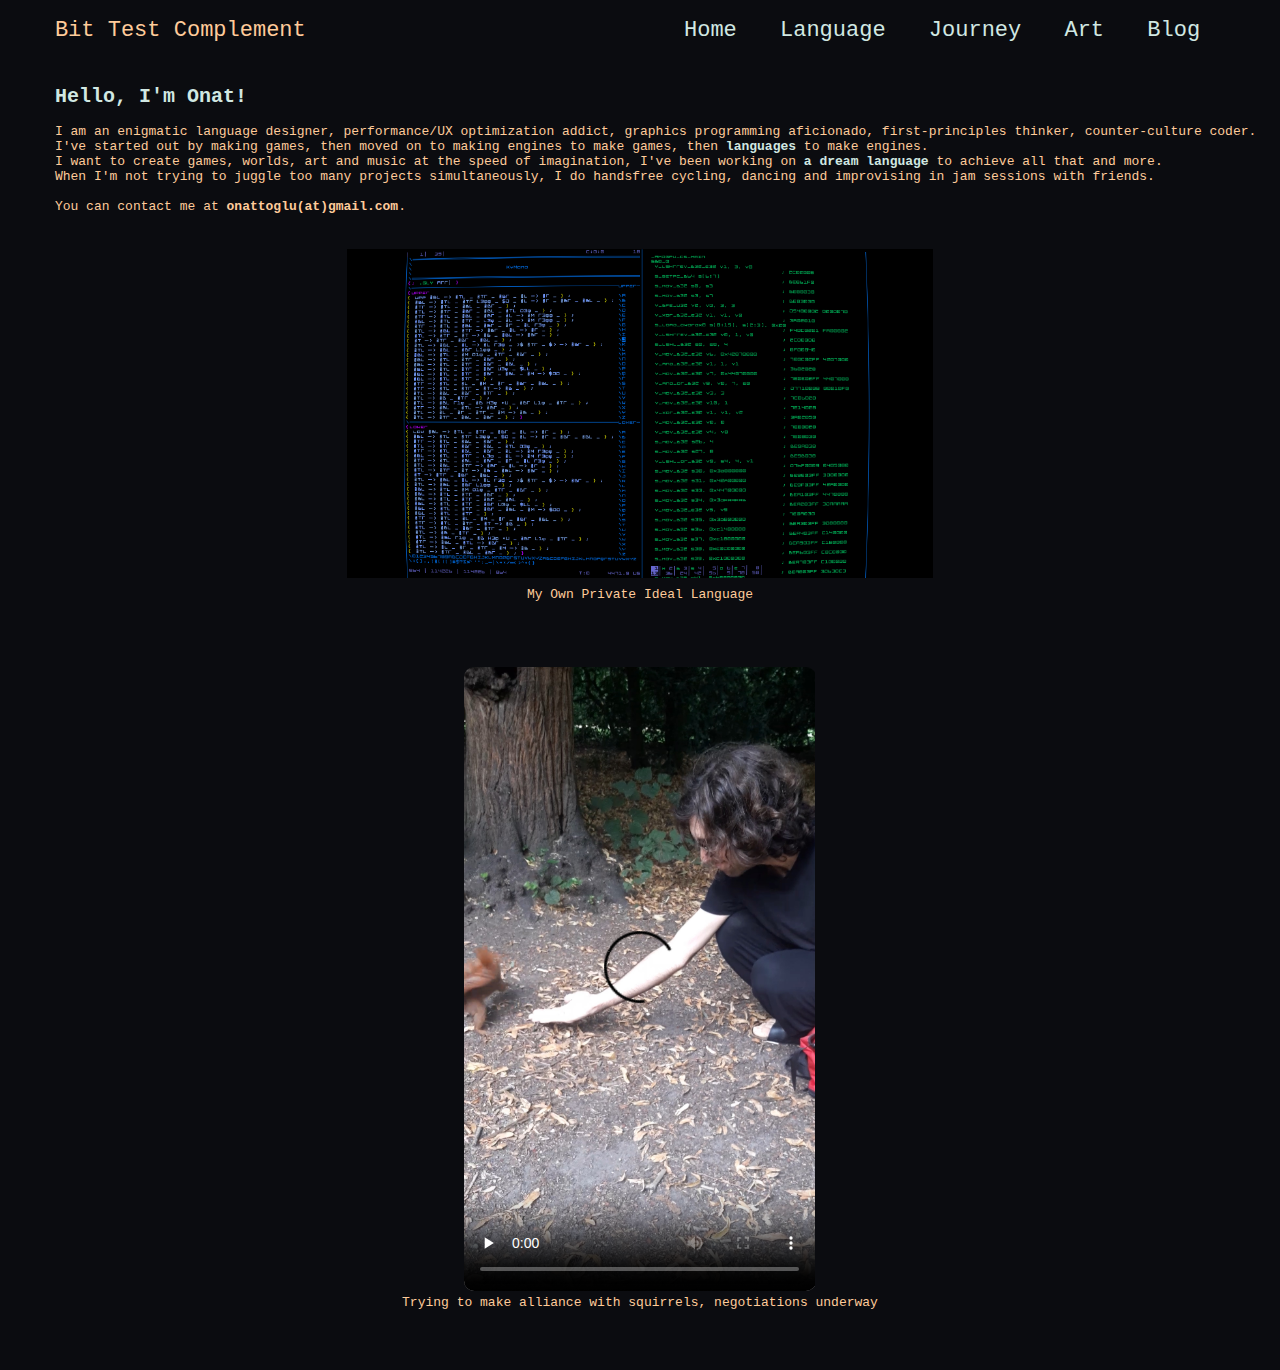
<file: index.html>
<!DOCTYPE html>
<html>
<head><meta charset="utf-8" />
<title>Bit Test Complement</title>
<link href="style.css" rel="stylesheet" type="text/css" />
</head>
<body>
<div class='C0'><div class='C6'>Bit Test Complement</div>
<div class='C2'><a class='C4' href="index.html">Home</a>
<a class='C4' href="lang.html">Language</a>
<a class='C4' href="journey.html">Journey</a>
<a class='C4' href="videos.html">Art</a>
<a class='C4' href="blog.html">Blog</a>
</div>
</div>
<div class='C3'><h2>Hello, I'm Onat! </h2>
<div class='C3'><pre>I am an enigmatic language designer, performance/UX optimization addict, graphics programming aficionado, first-principles thinker, counter-culture coder.
I've started out by making games, then moved on to making engines to make games, then <a href='journey.html'><b>languages</b></a> to make engines.
I want to create games, worlds, art and music at the speed of imagination, I've been working on <a href='lang.html'><b>a dream language</b></a> to achieve all that and more.
When I'm not trying to juggle too many projects simultaneously, I do handsfree cycling, dancing and improvising in jam sessions with friends.

You can contact me at <b>onattoglu(at)gmail.com</b>.

<center><a href='stuff/rdna.png'><img class='inl' src='stuff/rdna.png'></img></a><div>My Own Private Ideal Language</div></center>

<center><video width="30%" type="video/mp4" src="stuff/0005.mp4" controls="true" preload="none" poster="stuff/0005.jpg"></video>
<div>Trying to make alliance with squirrels, negotiations underway</div>
</center>
</pre>
</div>
</div>
</body>
</html>
</file>
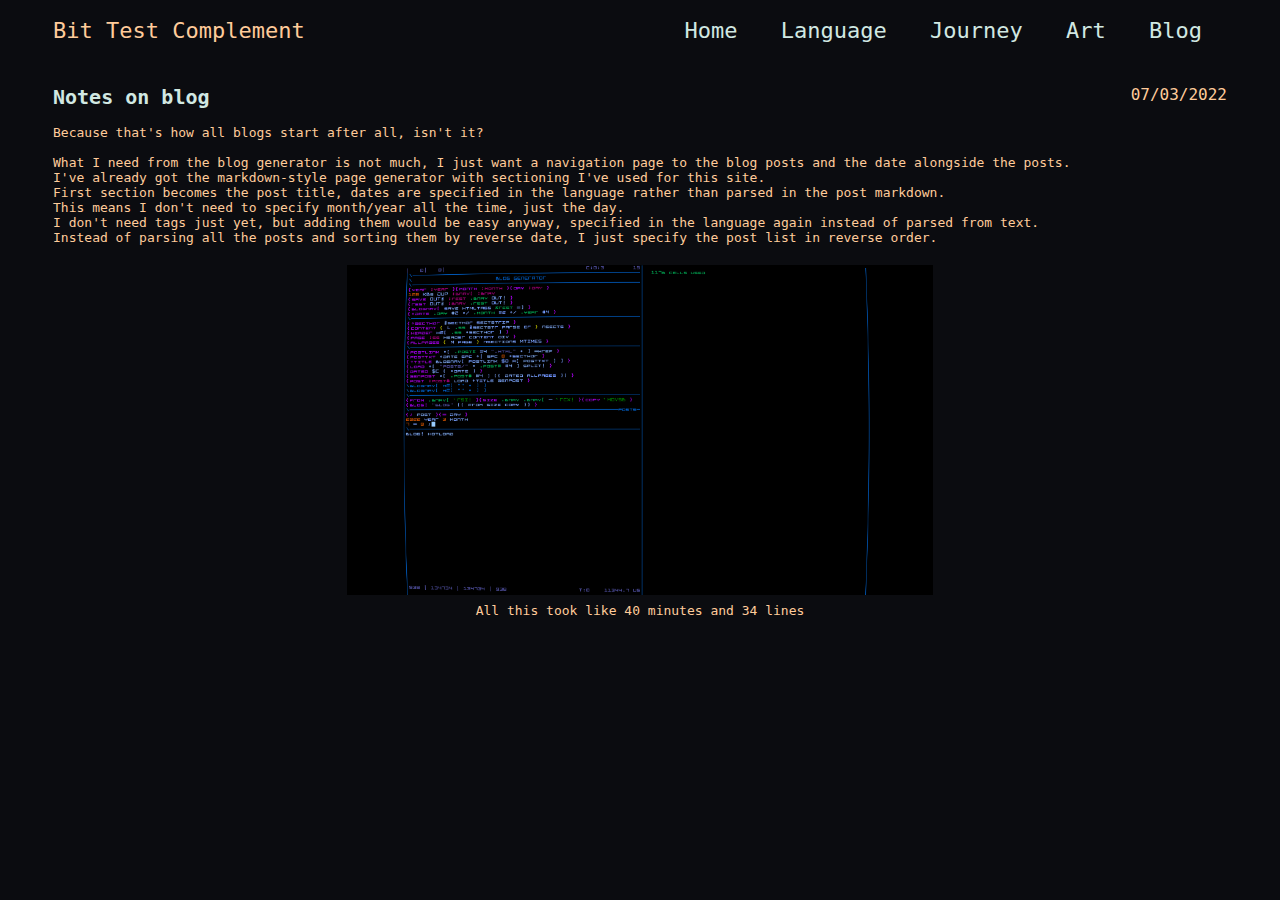
<file: 0000.html>
<!DOCTYPE html>
<html>
<head><meta charset="utf-8" />
<title>Bit Test Complement</title>
<link href="style.css" rel="stylesheet" type="text/css" />
</head>
<body>
<div class='C0'><div class='C6'>Bit Test Complement</div>
<div class='C2'><a class='C4' href="index.html">Home</a>
<a class='C4' href="lang.html">Language</a>
<a class='C4' href="journey.html">Journey</a>
<a class='C4' href="videos.html">Art</a>
<a class='C4' href="blog.html">Blog</a>
</div>
</div>
<div class='C3'><div class='C12'>07/03/2022</div>
<h2>Notes on blog </h2>
<pre>Because that's how all blogs start after all, isn't it?

What I need from the blog generator is not much, I just want a navigation page to the blog posts and the date alongside the posts.
I've already got the markdown-style page generator with sectioning I've used for this site.
First section becomes the post title, dates are specified in the language rather than parsed in the post markdown.
This means I don't need to specify month/year all the time, just the day.
I don't need tags just yet, but adding them would be easy anyway, specified in the language again instead of parsed from text.
Instead of parsing all the posts and sorting them by reverse date, I just specify the post list in reverse order.
<center><a href='stuff/blog.png'><img class='inl' src='stuff/blog.png'></img></a><div>All this took like 40 minutes and 34 lines</div></center>
</pre>
</div>
</body>
</html>
</file>
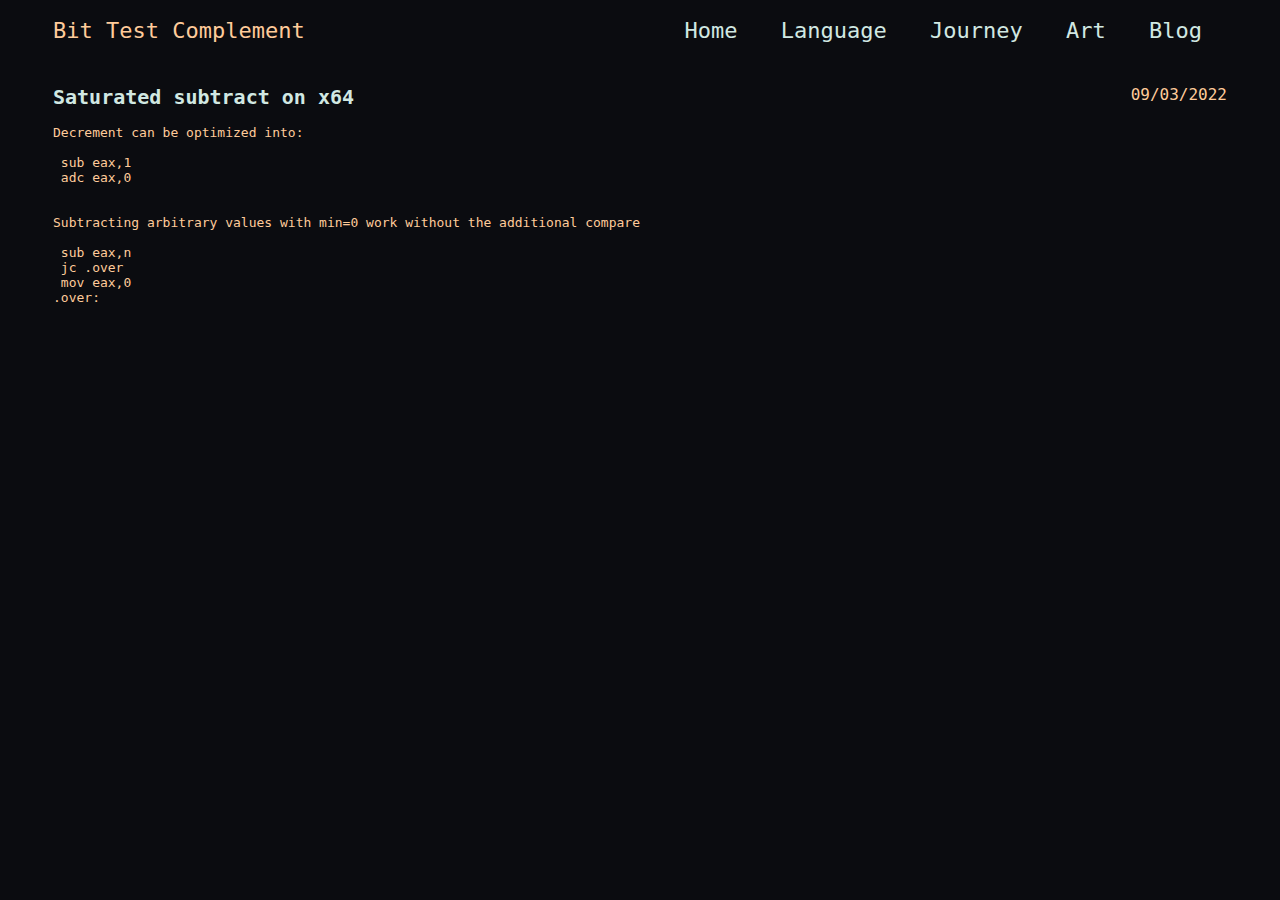
<file: 0001.html>
<!DOCTYPE html>
<html>
<head><meta charset="utf-8" />
<title>Bit Test Complement</title>
<link href="style.css" rel="stylesheet" type="text/css" />
</head>
<body>
<div class='C0'><div class='C6'>Bit Test Complement</div>
<div class='C2'><a class='C4' href="index.html">Home</a>
<a class='C4' href="lang.html">Language</a>
<a class='C4' href="journey.html">Journey</a>
<a class='C4' href="videos.html">Art</a>
<a class='C4' href="blog.html">Blog</a>
</div>
</div>
<div class='C3'><div class='C12'>09/03/2022</div>
<h2>Saturated subtract on x64 </h2>
<pre>Decrement can be optimized into:
<code>
 sub eax,1
 adc eax,0
</code>

Subtracting arbitrary values with min=0 work without the additional compare
<code>
 sub eax,n
 jc .over
 mov eax,0
.over:
</code>

</pre>
</div>
</body>
</html>
</file>
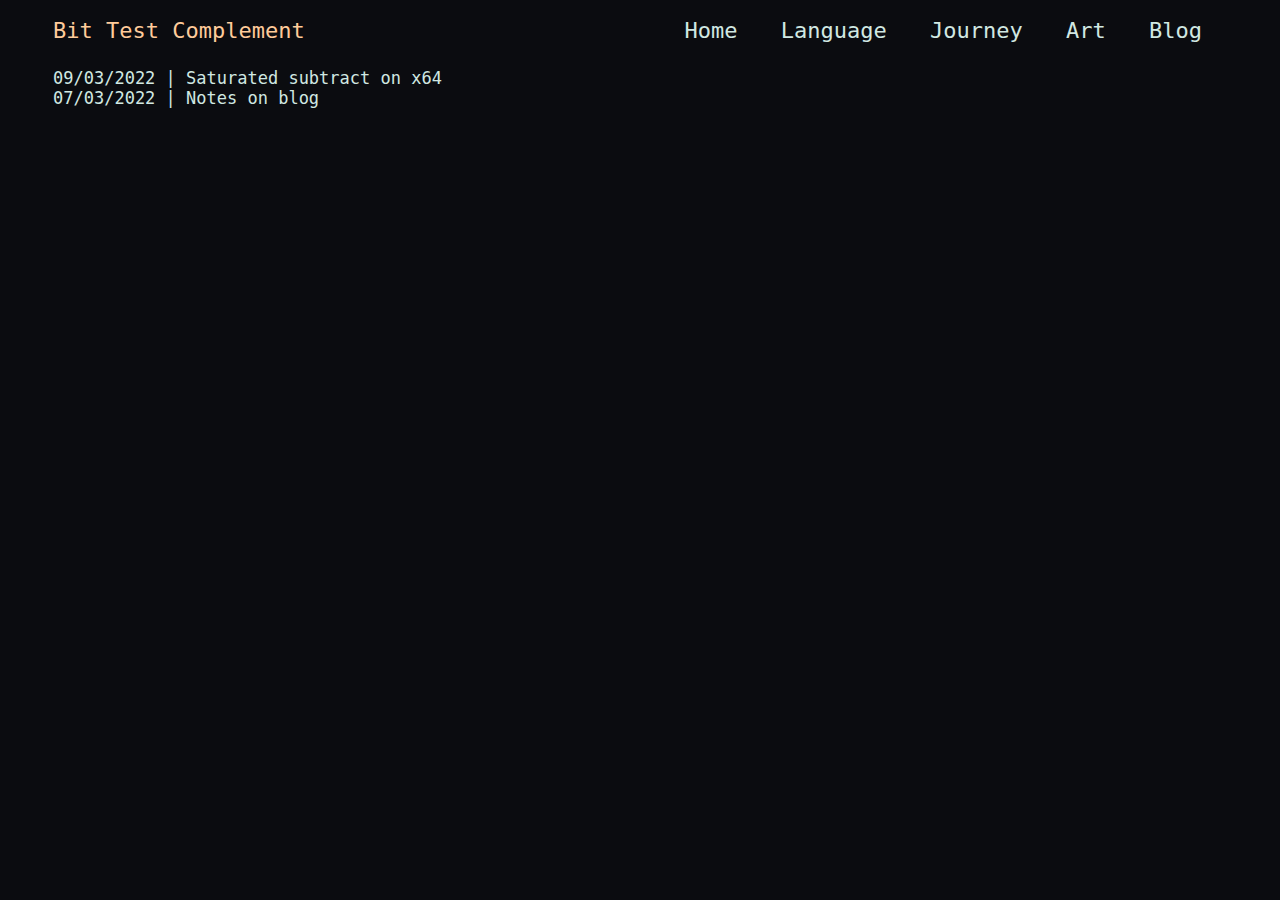
<file: blog.html>
<!DOCTYPE html>
<html>
<head><meta charset="utf-8" />
<title>Bit Test Complement</title>
<link href="style.css" rel="stylesheet" type="text/css" />
</head>
<body>
<div class='C0'><div class='C6'>Bit Test Complement</div>
<div class='C2'><a class='C4' href="index.html">Home</a>
<a class='C4' href="lang.html">Language</a>
<a class='C4' href="journey.html">Journey</a>
<a class='C4' href="videos.html">Art</a>
<a class='C4' href="blog.html">Blog</a>
</div>
</div>
<div class='C3'><div><a class='C13' href="0001.html">09/03/2022 | Saturated subtract on x64 </a>
</div>
<div><a class='C13' href="0000.html">07/03/2022 | Notes on blog </a>
</div>
</div>
</body>
</html>
</file>
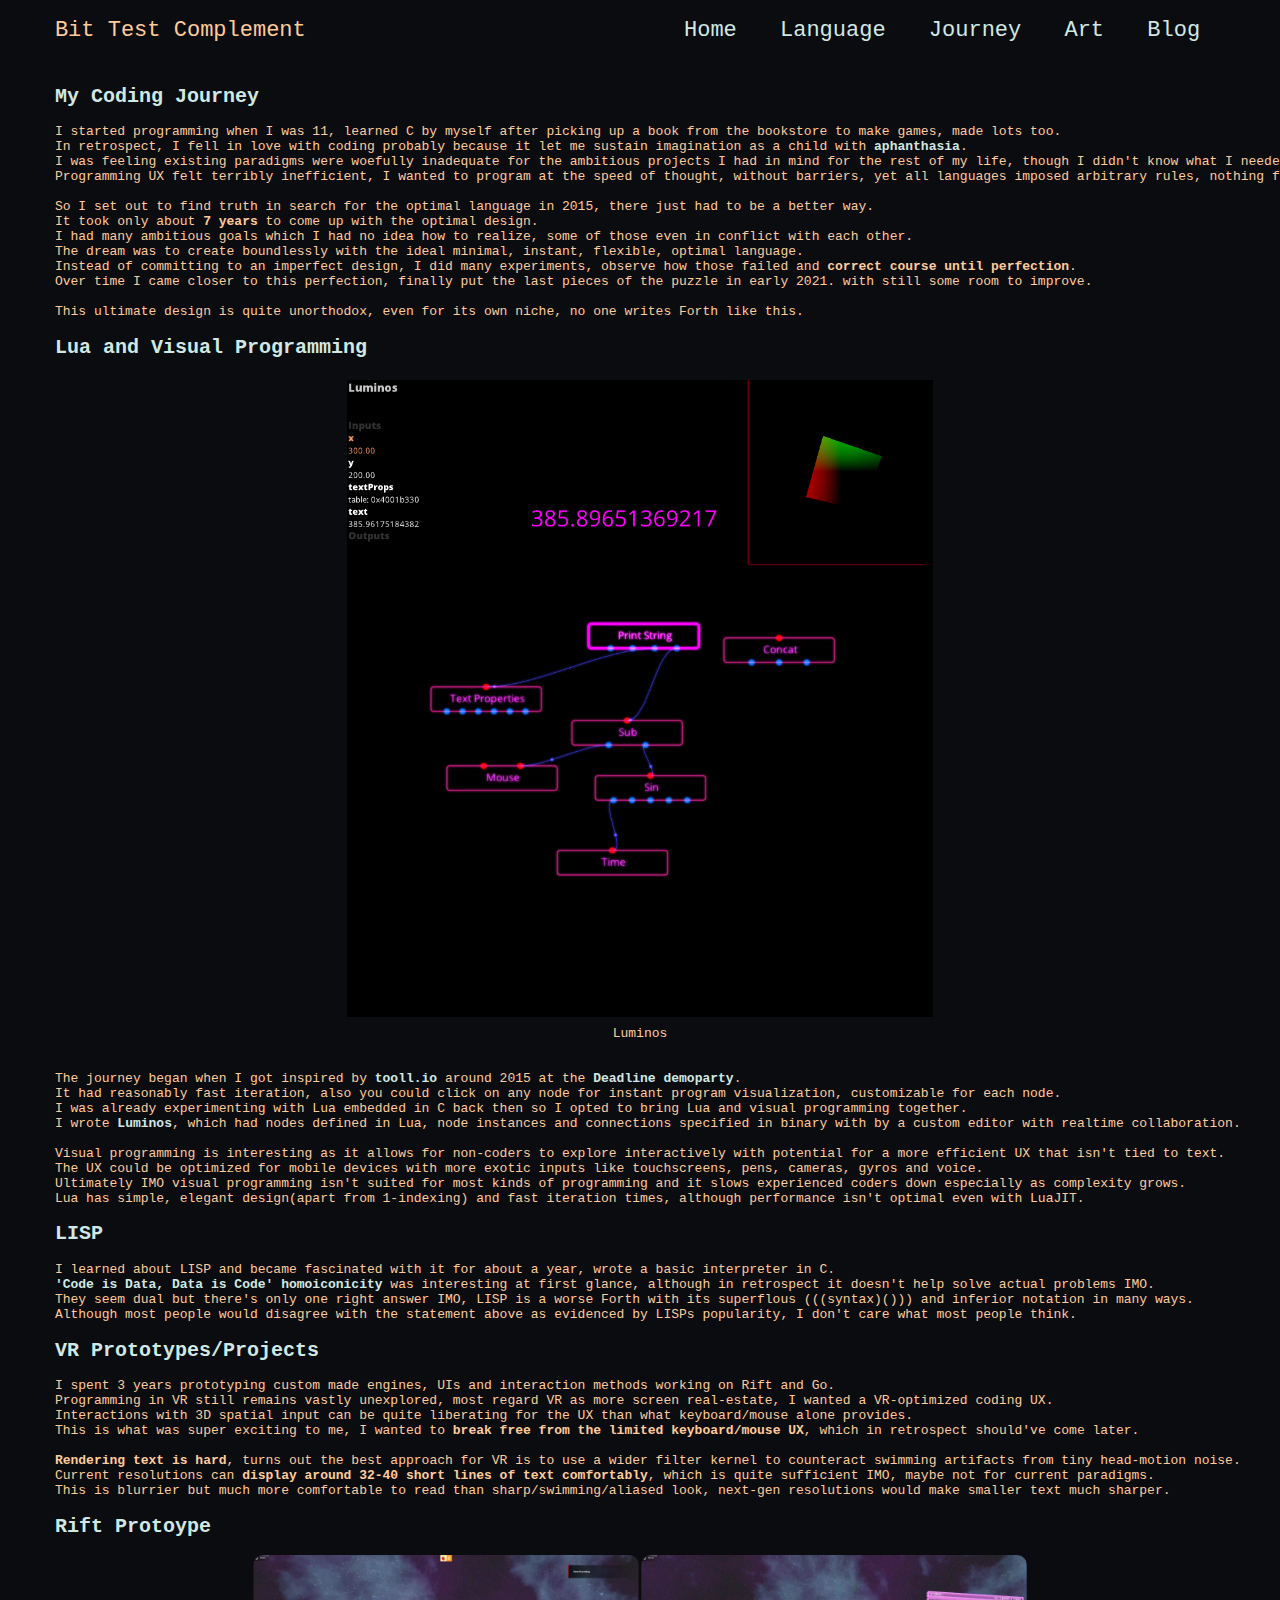
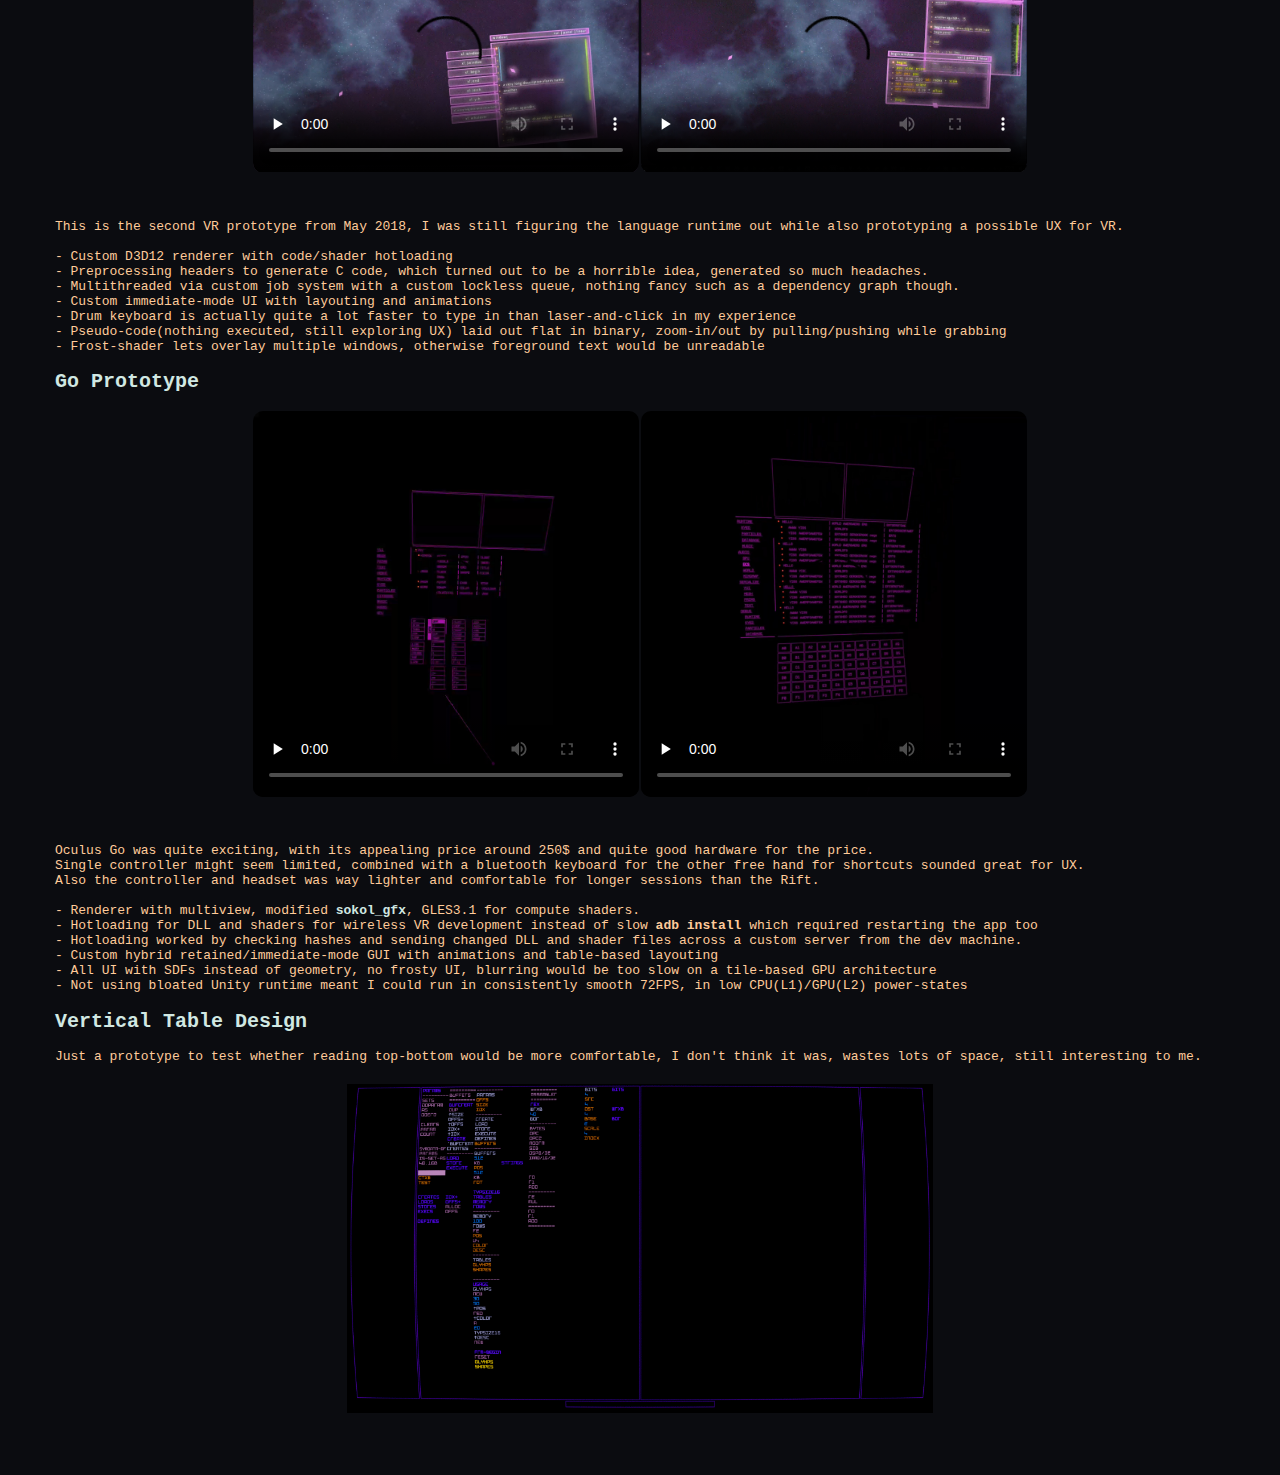
<file: journey.html>
<!DOCTYPE html>
<html>
<head><meta charset="utf-8" />
<title>Bit Test Complement</title>
<link href="style.css" rel="stylesheet" type="text/css" />
</head>
<body>
<div class='C0'><div class='C6'>Bit Test Complement</div>
<div class='C2'><a class='C4' href="index.html">Home</a>
<a class='C4' href="lang.html">Language</a>
<a class='C4' href="journey.html">Journey</a>
<a class='C4' href="videos.html">Art</a>
<a class='C4' href="blog.html">Blog</a>
</div>
</div>
<div class='C3'><h2>My Coding Journey </h2>
<div class='C3'><pre>I started programming when I was 11, learned C by myself after picking up a book from the bookstore to make games, made lots too.
In retrospect, I fell in love with coding probably because it let me sustain imagination as a child with <a href='https://en.wikipedia.org/wiki/Aphantasia'><b>aphanthasia</b></a>.
I was feeling existing paradigms were woefully inadequate for the ambitious projects I had in mind for the rest of my life, though I didn't know what I needed either.
Programming UX felt terribly inefficient, I wanted to program at the speed of thought, without barriers, yet all languages imposed arbitrary rules, nothing fit.

So I set out to find truth in search for the optimal language in 2015, there just had to be a better way. 
It took only about <b>7 years</b> to come up with the optimal design.
I had many ambitious goals which I had no idea how to realize, some of those even in conflict with each other.
The dream was to create boundlessly with the ideal minimal, instant, flexible, optimal language.
Instead of committing to an imperfect design, I did many experiments, observe how those failed and <b>correct course until perfection</b>.
Over time I came closer to this perfection, finally put the last pieces of the puzzle in early 2021. with still some room to improve.

This ultimate design is quite unorthodox, even for its own niche, no one writes Forth like this.
</pre>
</div>
<h2>Lua and Visual Programming </h2>
<div class='C3'><pre><center><a href='stuff/luminos.png'><img class='inl' src='stuff/luminos.png'></img></a><div>Luminos</div></center> 
The journey began when I got inspired by <a href='http://tooll.io'><b>tooll.io</b></a> around 2015 at the <a href='https://deadline.untergrund.net'><b>Deadline demoparty</b></a>.
It had reasonably fast iteration, also you could click on any node for instant program visualization, customizable for each node.
I was already experimenting with Lua embedded in C back then so I opted to bring Lua and visual programming together.
I wrote <a href='https://github.com/onatto/luminos'><b>Luminos</b></a>, which had nodes defined in Lua, node instances and connections specified in binary with by a custom editor with realtime collaboration.

Visual programming is interesting as it allows for non-coders to explore interactively with potential for a more efficient UX that isn't tied to text.
The UX could be optimized for mobile devices with more exotic inputs like touchscreens, pens, cameras, gyros and voice.
Ultimately IMO visual programming isn't suited for most kinds of programming and it slows experienced coders down especially as complexity grows.
Lua has simple, elegant design(apart from 1-indexing) and fast iteration times, although performance isn't optimal even with LuaJIT.
</pre>
</div>
<h2>LISP </h2>
<div class='C3'><pre>I learned about LISP and became fascinated with it for about a year, wrote a basic interpreter in C.
<a href='https://wiki.c2.com/?HomoiconicLanguages'><b>'Code is Data, Data is Code' homoiconicity</b></a> was interesting at first glance, although in retrospect it doesn't help solve actual problems IMO.
They seem dual but there's only one right answer IMO, LISP is a worse Forth with its superflous (((syntax)())) and inferior notation in many ways.
Although most people would disagree with the statement above as evidenced by LISPs popularity, I don't care what most people think.
</pre>
</div>
<h2>VR Prototypes/Projects </h2>
<div class='C3'><pre>I spent 3 years prototyping custom made engines, UIs and interaction methods working on Rift and Go.
Programming in VR still remains vastly unexplored, most regard VR as more screen real-estate, I wanted a VR-optimized coding UX.
Interactions with 3D spatial input can be quite liberating for the UX than what keyboard/mouse alone provides. 
This is what was super exciting to me, I wanted to <b>break free from the limited keyboard/mouse UX</b>, which in retrospect should've come later.

<b>Rendering text is hard</b>, turns out the best approach for VR is to use a wider filter kernel to counteract swimming artifacts from tiny head-motion noise.
Current resolutions can <b>display around 32-40 short lines of text comfortably</b>, which is quite sufficient IMO, maybe not for current paradigms.
This is blurrier but much more comfortable to read than sharp/swimming/aliased look, next-gen resolutions would make smaller text much sharper.
</pre>
</div>
<h2>Rift Protoype </h2>
<div class='C3'><pre><center class='C10'>
<video style="float:left; margin:1px" width="33%" type="video/mp4" poster="stuff/0001.jpg" src="https://morphogenesis.fra1.cdn.digitaloceanspaces.com/stuff/0001.mp4" preload="none" controls="true"></video>
<video style="float:left; margin:1px" width="33%" type="video/mp4" poster="stuff/0000.png" src="https://morphogenesis.fra1.cdn.digitaloceanspaces.com/stuff/0000.mp4" preload="none" controls="true"></video>
</center>

This is the second VR prototype from May 2018, I was still figuring the language runtime out while also prototyping a possible UX for VR. 

- Custom D3D12 renderer with code/shader hotloading
- Preprocessing headers to generate C code, which turned out to be a horrible idea, generated so much headaches.
- Multithreaded via custom job system with a custom lockless queue, nothing fancy such as a dependency graph though.
- Custom immediate-mode UI with layouting and animations
- Drum keyboard is actually quite a lot faster to type in than laser-and-click in my experience
- Pseudo-code(nothing executed, still exploring UX) laid out flat in binary, zoom-in/out by pulling/pushing while grabbing
- Frost-shader lets overlay multiple windows, otherwise foreground text would be unreadable
</pre>
</div>
<h2>Go Prototype </h2>
<div class='C3'><pre><center class='C10'>
<video style="float:left; margin:1px;" width="33%" type="video/mp4" poster="stuff/0006.jpg" src="stuff/0006.mp4" preload="none" controls="true"></video>
<video style="float:left; margin:1px;" width="33%" type="video/mp4" poster="stuff/0007.jpg" src="stuff/0007.mp4" preload="none" controls="true"></video>
</center>

Oculus Go was quite exciting, with its appealing price around 250$ and quite good hardware for the price.
Single controller might seem limited, combined with a bluetooth keyboard for the other free hand for shortcuts sounded great for UX.
Also the controller and headset was way lighter and comfortable for longer sessions than the Rift.

- Renderer with multiview, modified <a href='https://github.com/floooh/sokol/blob/master/sokol_gfx.h'><b>sokol_gfx</b></a>, GLES3.1 for compute shaders.
- Hotloading for DLL and shaders for wireless VR development instead of slow <b>adb install</b> which required restarting the app too
- Hotloading worked by checking hashes and sending changed DLL and shader files across a custom server from the dev machine.
- Custom hybrid retained/immediate-mode GUI with animations and table-based layouting
- All UI with SDFs instead of geometry, no frosty UI, blurring would be too slow on a tile-based GPU architecture
- Not using bloated Unity runtime meant I could run in consistently smooth 72FPS, in low CPU(L1)/GPU(L2) power-states
</pre>
</div>
<h2>Vertical Table Design </h2>
<div class='C3'><pre>Just a prototype to test whether reading top-bottom would be more comfortable, I don't think it was, wastes lots of space, still interesting to me.
<center><a href='stuff/tbl0.png'><img class='inl' src='stuff/tbl0.png'></img></a><div></div></center>
</pre>
</div>
</div>
</body>
</html>
</file>
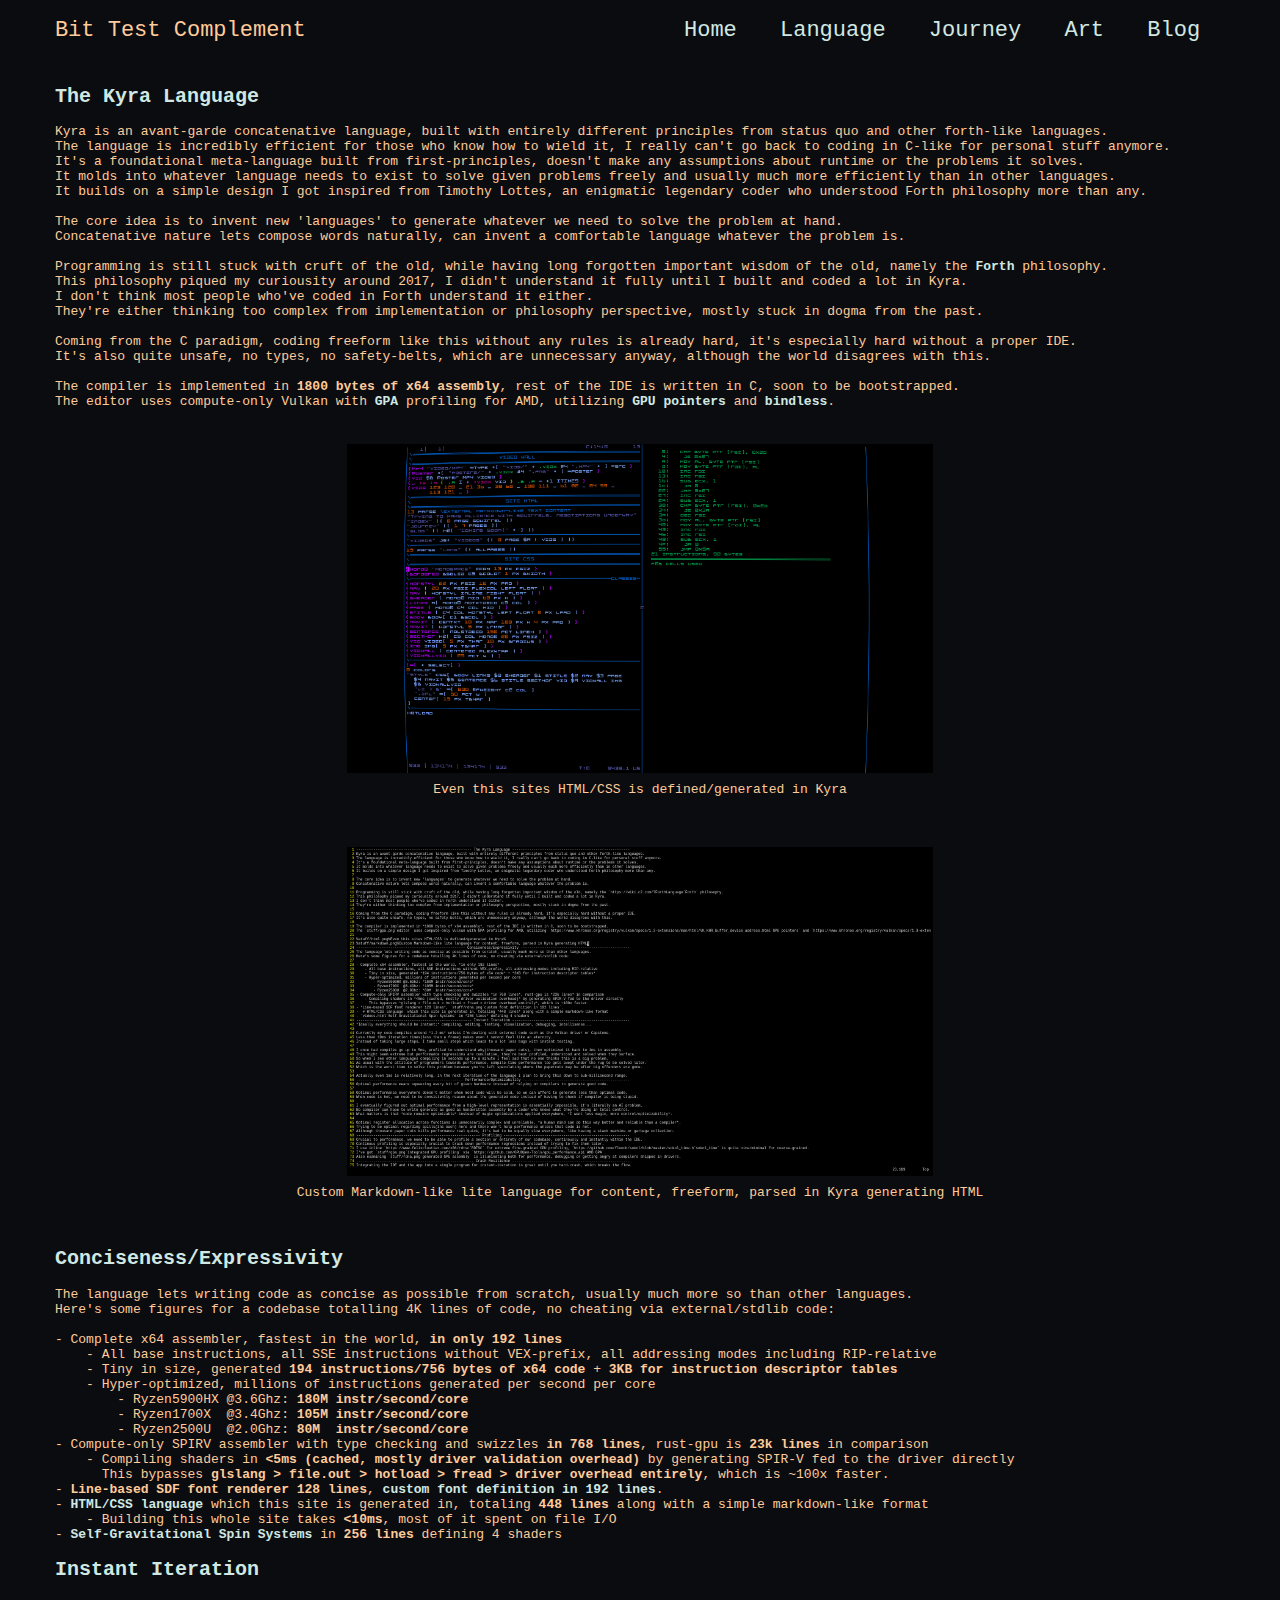
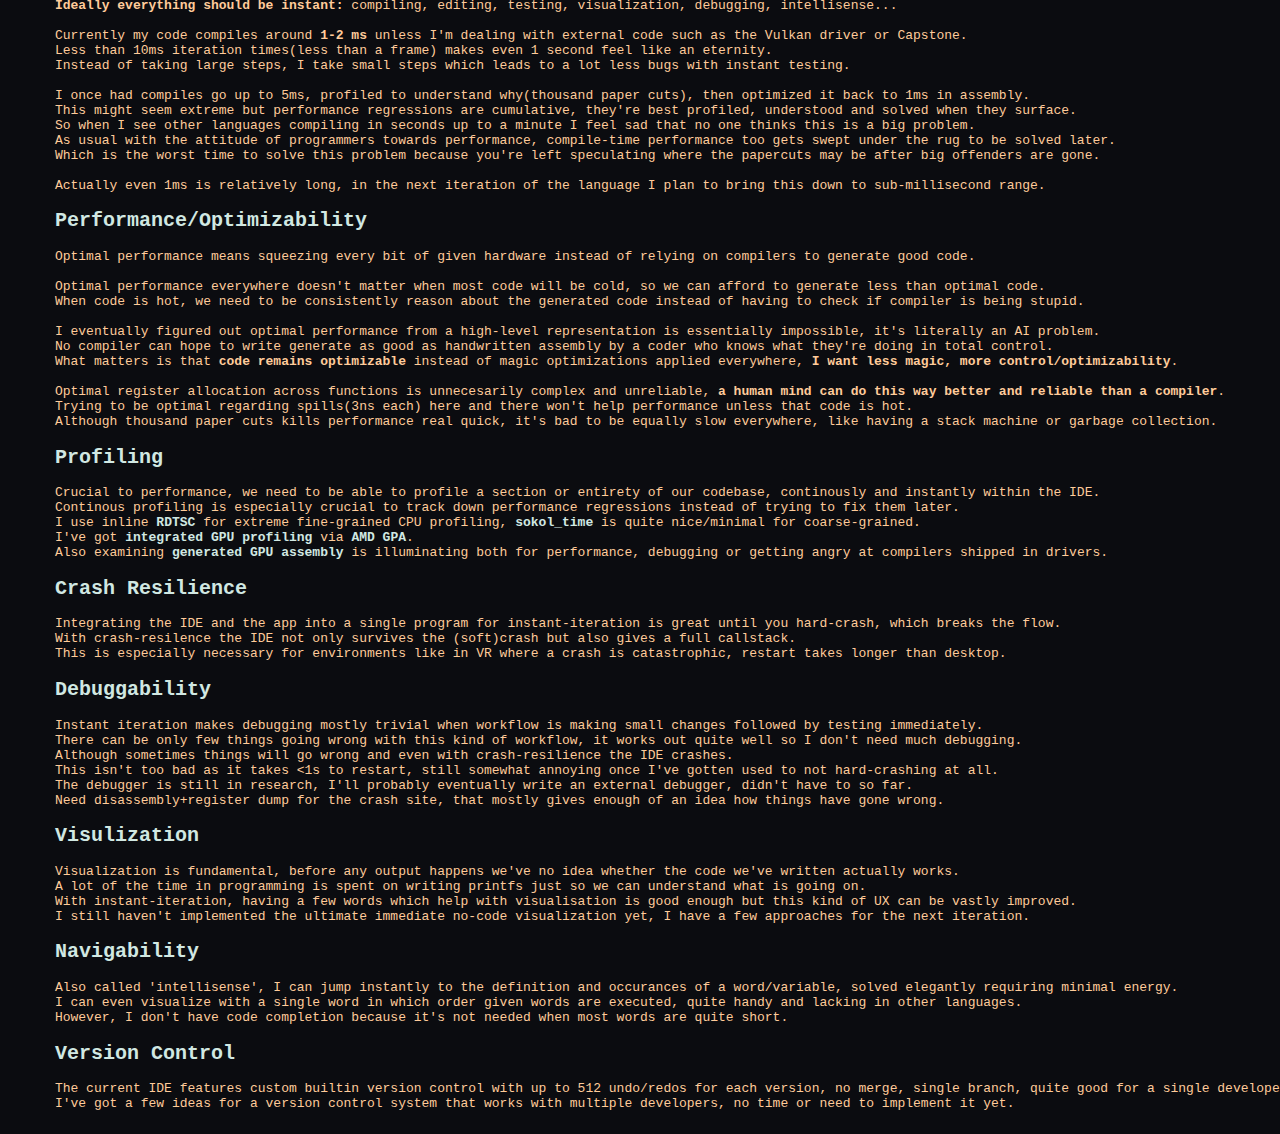
<file: lang.html>
<!DOCTYPE html>
<html>
<head><meta charset="utf-8" />
<title>Bit Test Complement</title>
<link href="style.css" rel="stylesheet" type="text/css" />
</head>
<body>
<div class='C0'><div class='C6'>Bit Test Complement</div>
<div class='C2'><a class='C4' href="index.html">Home</a>
<a class='C4' href="lang.html">Language</a>
<a class='C4' href="journey.html">Journey</a>
<a class='C4' href="videos.html">Art</a>
<a class='C4' href="blog.html">Blog</a>
</div>
</div>
<div class='C3'><h2>The Kyra Language </h2>
<div class='C3'><pre>Kyra is an avant-garde concatenative language, built with entirely different principles from status quo and other forth-like languages.
The language is incredibly efficient for those who know how to wield it, I really can't go back to coding in C-like for personal stuff anymore.
It's a foundational meta-language built from first-principles, doesn't make any assumptions about runtime or the problems it solves.
It molds into whatever language needs to exist to solve given problems freely and usually much more efficiently than in other languages.
It builds on a simple design I got inspired from Timothy Lottes, an enigmatic legendary coder who understood Forth philosophy more than any.

The core idea is to invent new 'languages' to generate whatever we need to solve the problem at hand.
Concatenative nature lets compose words naturally, can invent a comfortable language whatever the problem is.

Programming is still stuck with cruft of the old, while having long forgotten important wisdom of the old, namely the <a href='https://wiki.c2.com/?ForthLanguage'><b>Forth</b></a> philosophy.
This philosophy piqued my curiousity around 2017, I didn't understand it fully until I built and coded a lot in Kyra. 
I don't think most people who've coded in Forth understand it either.
They're either thinking too complex from implementation or philosophy perspective, mostly stuck in dogma from the past.

Coming from the C paradigm, coding freeform like this without any rules is already hard, it's especially hard without a proper IDE.
It's also quite unsafe, no types, no safety-belts, which are unnecessary anyway, although the world disagrees with this.

The compiler is implemented in <b>1800 bytes of x64 assembly</b>, rest of the IDE is written in C, soon to be bootstrapped.
The editor uses compute-only Vulkan with <a href='stuff/gpa.png'><b>GPA</b></a> profiling for AMD, utilizing <a href='https://www.khronos.org/registry/vulkan/specs/1.3-extensions/man/html/VK_KHR_buffer_device_address.html'><b>GPU pointers</b></a> and <a href='https://www.khronos.org/registry/vulkan/specs/1.3-extensions/man/html/VK_EXT_descriptor_indexing.html'><b>bindless</b></a>.

<center><a href='stuff/html.png'><img class='inl' src='stuff/html.png'></img></a><div>Even this sites HTML/CSS is defined/generated in Kyra</div></center>
<center><a href='stuff/markdown.png'><img class='inl' src='stuff/markdown.png'></img></a><div>Custom Markdown-like lite language for content, freeform, parsed in Kyra generating HTML</div></center>
</pre>
</div>
<h2>Conciseness/Expressivity </h2>
<div class='C3'><pre>The language lets writing code as concise as possible from scratch, usually much more so than other languages.
Here's some figures for a codebase totalling 4K lines of code, no cheating via external/stdlib code:

- Complete x64 assembler, fastest in the world, <b>in only 192 lines</b> 
    - All base instructions, all SSE instructions without VEX-prefix, all addressing modes including RIP-relative
    - Tiny in size, generated <b>194 instructions/756 bytes of x64 code</b> + <b>3KB for instruction descriptor tables</b>
    - Hyper-optimized, millions of instructions generated per second per core
        - Ryzen5900HX @3.6Ghz: <b>180M instr/second/core</b> 
        - Ryzen1700X  @3.4Ghz: <b>105M instr/second/core</b> 
        - Ryzen2500U  @2.0Ghz: <b>80M  instr/second/core</b> 
- Compute-only SPIRV assembler with type checking and swizzles <b>in 768 lines</b>, rust-gpu is <b>23k lines</b> in comparison
    - Compiling shaders in <b><5ms (cached, mostly driver validation overhead)</b> by generating SPIR-V fed to the driver directly
      This bypasses <b>glslang > file.out > hotload > fread > driver overhead entirely</b>, which is ~100x faster.
- <b>Line-based SDF font renderer 128 lines</b>, <a href='stuff/rdna.png'><b>custom font definition in 192 lines</b></a>.
- <a href='stuff/html.png'><b>HTML/CSS language</b></a> which this site is generated in, totaling <b>448 lines</b> along with a simple markdown-like format
    - Building this whole site takes <b><10ms</b>, most of it spent on file I/O
- <a href='videos.html'><b>Self-Gravitational Spin Systems</b></a> in <b>256 lines</b> defining 4 shaders
</pre>
</div>
<h2>Instant Iteration </h2>
<div class='C3'><pre><b>Ideally everything should be instant:</b> compiling, editing, testing, visualization, debugging, intellisense... 

Currently my code compiles around <b>1-2 ms</b> unless I'm dealing with external code such as the Vulkan driver or Capstone.
Less than 10ms iteration times(less than a frame) makes even 1 second feel like an eternity.
Instead of taking large steps, I take small steps which leads to a lot less bugs with instant testing.

I once had compiles go up to 5ms, profiled to understand why(thousand paper cuts), then optimized it back to 1ms in assembly.
This might seem extreme but performance regressions are cumulative, they're best profiled, understood and solved when they surface.
So when I see other languages compiling in seconds up to a minute I feel sad that no one thinks this is a big problem.
As usual with the attitude of programmers towards performance, compile-time performance too gets swept under the rug to be solved later.
Which is the worst time to solve this problem because you're left speculating where the papercuts may be after big offenders are gone.

Actually even 1ms is relatively long, in the next iteration of the language I plan to bring this down to sub-millisecond range.
</pre>
</div>
<h2>Performance/Optimizability </h2>
<div class='C3'><pre>Optimal performance means squeezing every bit of given hardware instead of relying on compilers to generate good code.

Optimal performance everywhere doesn't matter when most code will be cold, so we can afford to generate less than optimal code.
When code is hot, we need to be consistently reason about the generated code instead of having to check if compiler is being stupid.

I eventually figured out optimal performance from a high-level representation is essentially impossible, it's literally an AI problem.
No compiler can hope to write generate as good as handwritten assembly by a coder who knows what they're doing in total control.
What matters is that <b>code remains optimizable</b> instead of magic optimizations applied everywhere, <b>I want less magic, more control/optimizability</b>.

Optimal register allocation across functions is unnecesarily complex and unreliable, <b>a human mind can do this way better and reliable than a compiler</b>.
Trying to be optimal regarding spills(3ns each) here and there won't help performance unless that code is hot.
Although thousand paper cuts kills performance real quick, it's bad to be equally slow everywhere, like having a stack machine or garbage collection.
</pre>
</div>
<h2>Profiling </h2>
<div class='C3'><pre>Crucial to performance, we need to be able to profile a section or entirety of our codebase, continously and instantly within the IDE.
Continous profiling is especially crucial to track down performance regressions instead of trying to fix them later.
I use inline <a href='https://www.felixcloutier.com/x86/rdtsc'><b>RDTSC</b></a> for extreme fine-grained CPU profiling, <a href='https://github.com/floooh/sokol/blob/master/sokol_time.h'><b>sokol_time</b></a> is quite nice/minimal for coarse-grained.
I've got <a href='stuff/gpa.png'><b>integrated GPU profiling</b></a> via <a href='https://github.com/GPUOpen-Tools/gpu_performance_api'><b>AMD GPA</b></a>.
Also examining <a href='stuff/rdna.png'><b>generated GPU assembly</b></a> is illuminating both for performance, debugging or getting angry at compilers shipped in drivers.
</pre>
</div>
<h2>Crash Resilience </h2>
<div class='C3'><pre>Integrating the IDE and the app into a single program for instant-iteration is great until you hard-crash, which breaks the flow.
With crash-resilence the IDE not only survives the (soft)crash but also gives a full callstack.
This is especially necessary for environments like in VR where a crash is catastrophic, restart takes longer than desktop.
</pre>
</div>
<h2>Debuggability </h2>
<div class='C3'><pre>Instant iteration makes debugging mostly trivial when workflow is making small changes followed by testing immediately.
There can be only few things going wrong with this kind of workflow, it works out quite well so I don't need much debugging.
Although sometimes things will go wrong and even with crash-resilience the IDE crashes. 
This isn't too bad as it takes <1s to restart, still somewhat annoying once I've gotten used to not hard-crashing at all. 
The debugger is still in research, I'll probably eventually write an external debugger, didn't have to so far.
Need disassembly+register dump for the crash site, that mostly gives enough of an idea how things have gone wrong.
</pre>
</div>
<h2>Visulization </h2>
<div class='C3'><pre>Visualization is fundamental, before any output happens we've no idea whether the code we've written actually works.
A lot of the time in programming is spent on writing printfs just so we can understand what is going on.
With instant-iteration, having a few words which help with visualisation is good enough but this kind of UX can be vastly improved.
I still haven't implemented the ultimate immediate no-code visualization yet, I have a few approaches for the next iteration. 
</pre>
</div>
<h2>Navigability </h2>
<div class='C3'><pre>Also called 'intellisense', I can jump instantly to the definition and occurances of a word/variable, solved elegantly requiring minimal energy.
I can even visualize with a single word in which order given words are executed, quite handy and lacking in other languages.
However, I don't have code completion because it's not needed when most words are quite short.
</pre>
</div>
<h2>Version Control </h2>
<div class='C3'><pre>The current IDE features custom builtin version control with up to 512 undo/redos for each version, no merge, single branch, quite good for a single developer.
I've got a few ideas for a version control system that works with multiple developers, no time or need to implement it yet.
</pre>
</div>
</div>
</body>
</html>
</file>
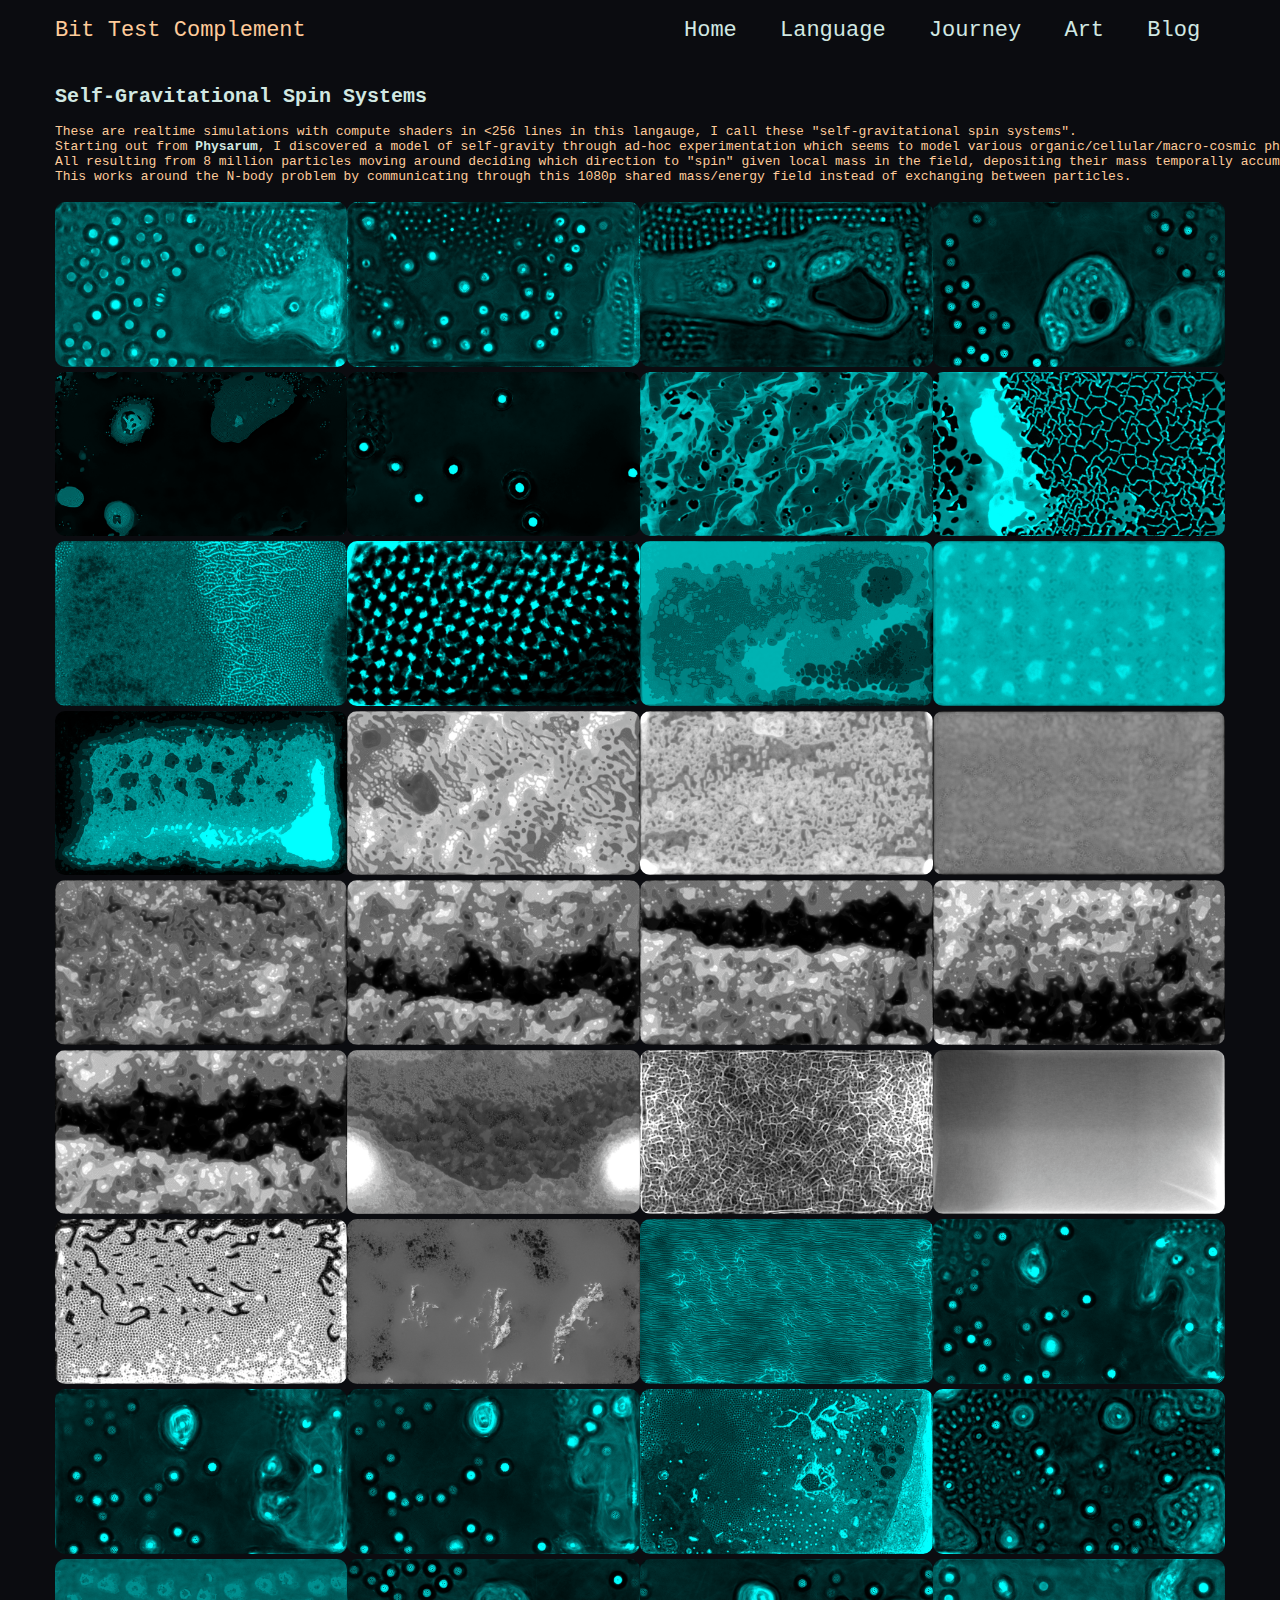
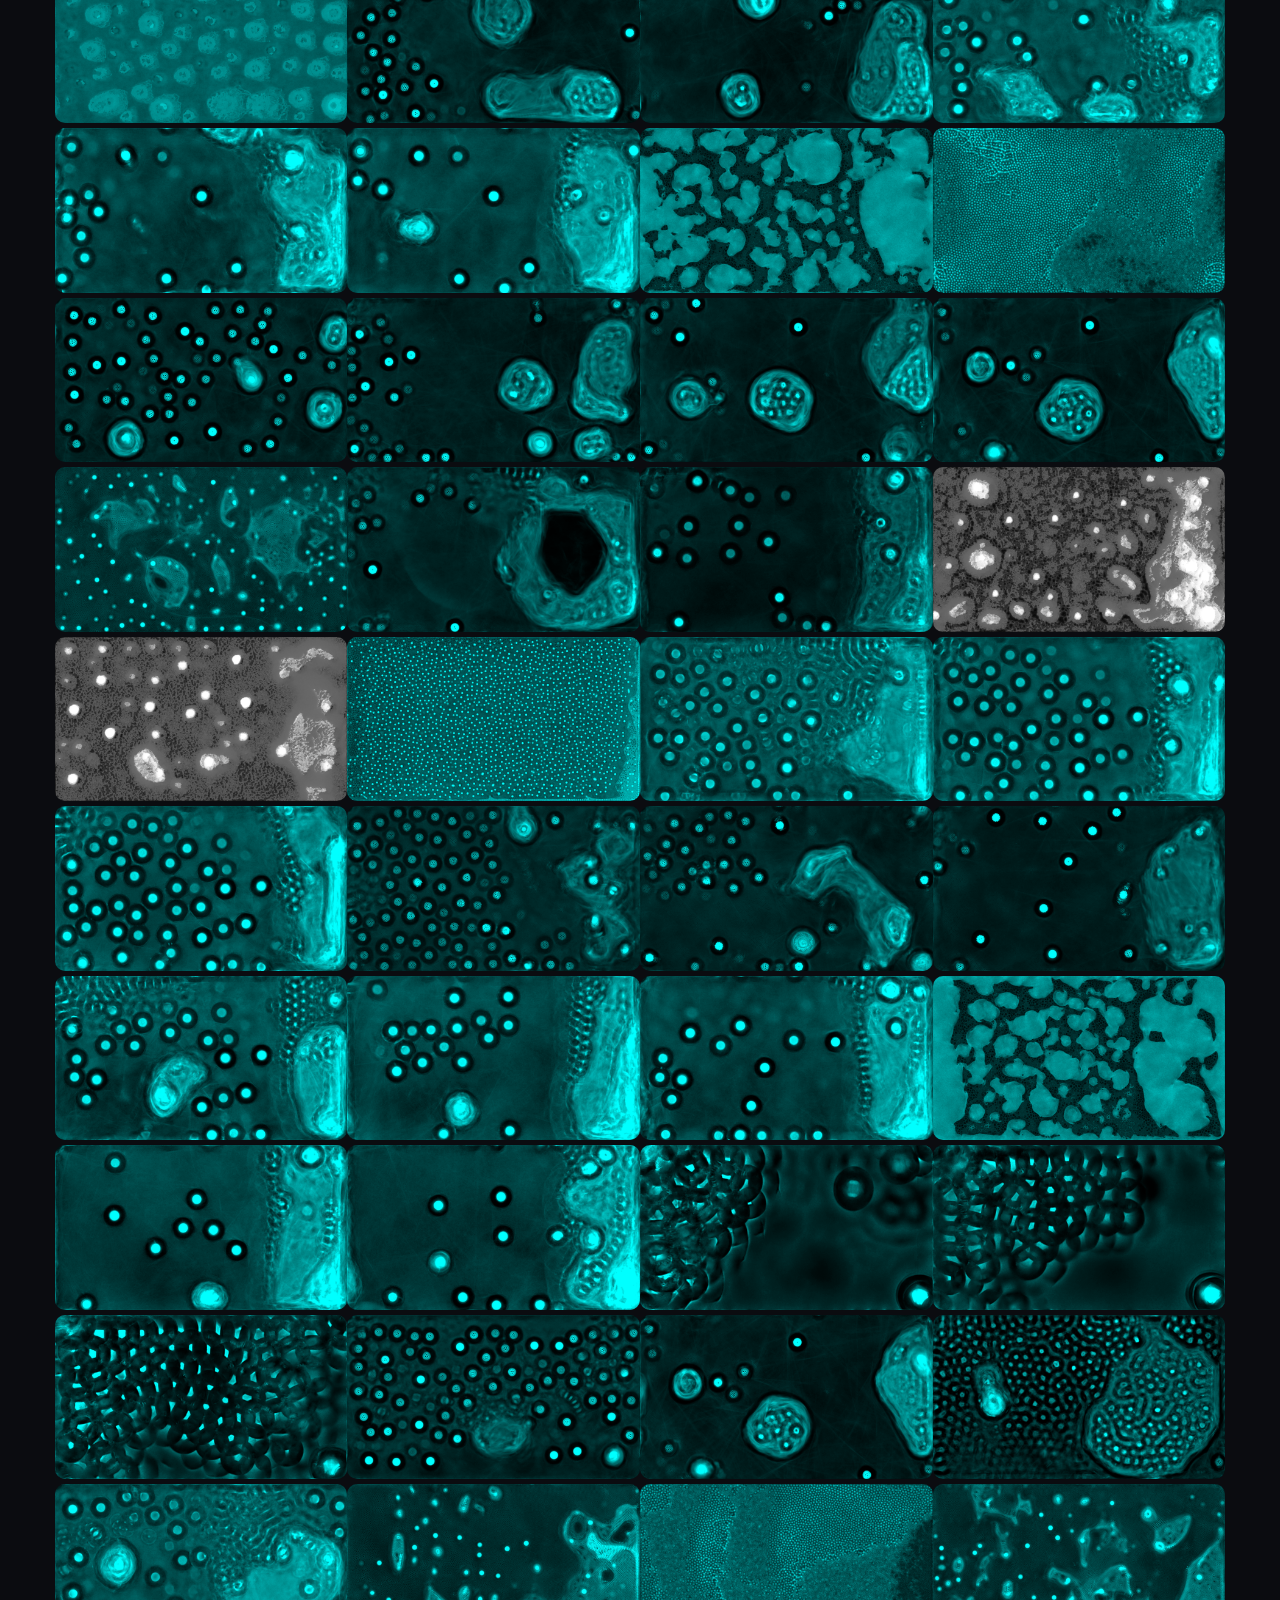
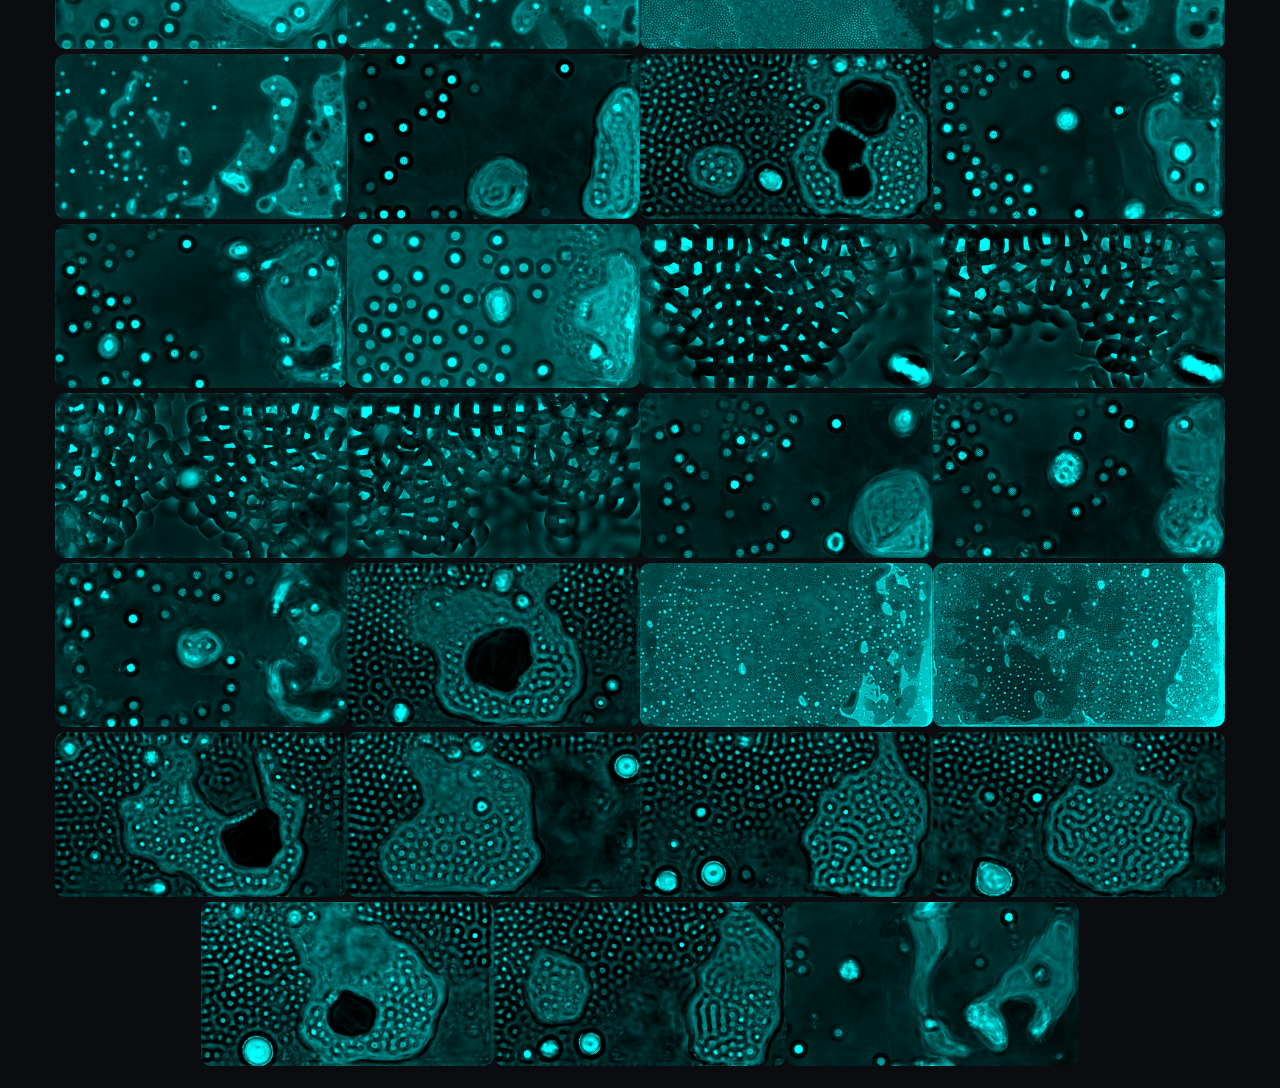
<file: videos.html>
<!DOCTYPE html>
<html>
<head><meta charset="utf-8" />
<title>Bit Test Complement</title>
<link href="style.css" rel="stylesheet" type="text/css" />
<script src="videos.js"></script>
</head>
<body>
<div class='C0'><div class='C6'>Bit Test Complement</div>
<div class='C2'><a class='C4' href="index.html">Home</a>
<a class='C4' href="lang.html">Language</a>
<a class='C4' href="journey.html">Journey</a>
<a class='C4' href="videos.html">Art</a>
<a class='C4' href="blog.html">Blog</a>
</div>
</div>
<div class='C3'><h2>Self-Gravitational Spin Systems </h2>
<div class='C3'><pre>These are realtime simulations with compute shaders in <256 lines in this langauge, I call these "self-gravitational spin systems".
Starting out from <a href='https://cargocollective.com/sagejenson/physarum'><b>Physarum</b></a>, I discovered a model of self-gravity through ad-hoc experimentation which seems to model various organic/cellular/macro-cosmic phenomenon from same principles.
All resulting from 8 million particles moving around deciding which direction to "spin" given local mass in the field, depositing their mass temporally accumulated into a 1080p field.
This works around the N-body problem by communicating through this 1080p shared mass/energy field instead of exchanging between particles.
</pre>
</div>
<div class='C10'><video class='C11' poster="posters/0123.png" type="video/mp4" src="https://morphogenesis.fra1.cdn.digitaloceanspaces.com/vids/0123.mp4" preload="none" loop="true"></video>
<video class='C11' poster="posters/0124.png" type="video/mp4" src="https://morphogenesis.fra1.cdn.digitaloceanspaces.com/vids/0124.mp4" preload="none" loop="true"></video>
<video class='C11' poster="posters/0125.png" type="video/mp4" src="https://morphogenesis.fra1.cdn.digitaloceanspaces.com/vids/0125.mp4" preload="none" loop="true"></video>
<video class='C11' poster="posters/0126.png" type="video/mp4" src="https://morphogenesis.fra1.cdn.digitaloceanspaces.com/vids/0126.mp4" preload="none" loop="true"></video>
<video class='C11' poster="posters/0127.png" type="video/mp4" src="https://morphogenesis.fra1.cdn.digitaloceanspaces.com/vids/0127.mp4" preload="none" loop="true"></video>
<video class='C11' poster="posters/0128.png" type="video/mp4" src="https://morphogenesis.fra1.cdn.digitaloceanspaces.com/vids/0128.mp4" preload="none" loop="true"></video>
<video class='C11' poster="posters/0021.png" type="video/mp4" src="https://morphogenesis.fra1.cdn.digitaloceanspaces.com/vids/0021.mp4" preload="none" loop="true"></video>
<video class='C11' poster="posters/0022.png" type="video/mp4" src="https://morphogenesis.fra1.cdn.digitaloceanspaces.com/vids/0022.mp4" preload="none" loop="true"></video>
<video class='C11' poster="posters/0023.png" type="video/mp4" src="https://morphogenesis.fra1.cdn.digitaloceanspaces.com/vids/0023.mp4" preload="none" loop="true"></video>
<video class='C11' poster="posters/0024.png" type="video/mp4" src="https://morphogenesis.fra1.cdn.digitaloceanspaces.com/vids/0024.mp4" preload="none" loop="true"></video>
<video class='C11' poster="posters/0025.png" type="video/mp4" src="https://morphogenesis.fra1.cdn.digitaloceanspaces.com/vids/0025.mp4" preload="none" loop="true"></video>
<video class='C11' poster="posters/0026.png" type="video/mp4" src="https://morphogenesis.fra1.cdn.digitaloceanspaces.com/vids/0026.mp4" preload="none" loop="true"></video>
<video class='C11' poster="posters/0027.png" type="video/mp4" src="https://morphogenesis.fra1.cdn.digitaloceanspaces.com/vids/0027.mp4" preload="none" loop="true"></video>
<video class='C11' poster="posters/0028.png" type="video/mp4" src="https://morphogenesis.fra1.cdn.digitaloceanspaces.com/vids/0028.mp4" preload="none" loop="true"></video>
<video class='C11' poster="posters/0029.png" type="video/mp4" src="https://morphogenesis.fra1.cdn.digitaloceanspaces.com/vids/0029.mp4" preload="none" loop="true"></video>
<video class='C11' poster="posters/0030.png" type="video/mp4" src="https://morphogenesis.fra1.cdn.digitaloceanspaces.com/vids/0030.mp4" preload="none" loop="true"></video>
<video class='C11' poster="posters/0031.png" type="video/mp4" src="https://morphogenesis.fra1.cdn.digitaloceanspaces.com/vids/0031.mp4" preload="none" loop="true"></video>
<video class='C11' poster="posters/0032.png" type="video/mp4" src="https://morphogenesis.fra1.cdn.digitaloceanspaces.com/vids/0032.mp4" preload="none" loop="true"></video>
<video class='C11' poster="posters/0033.png" type="video/mp4" src="https://morphogenesis.fra1.cdn.digitaloceanspaces.com/vids/0033.mp4" preload="none" loop="true"></video>
<video class='C11' poster="posters/0034.png" type="video/mp4" src="https://morphogenesis.fra1.cdn.digitaloceanspaces.com/vids/0034.mp4" preload="none" loop="true"></video>
<video class='C11' poster="posters/0035.png" type="video/mp4" src="https://morphogenesis.fra1.cdn.digitaloceanspaces.com/vids/0035.mp4" preload="none" loop="true"></video>
<video class='C11' poster="posters/0036.png" type="video/mp4" src="https://morphogenesis.fra1.cdn.digitaloceanspaces.com/vids/0036.mp4" preload="none" loop="true"></video>
<video class='C11' poster="posters/0039.png" type="video/mp4" src="https://morphogenesis.fra1.cdn.digitaloceanspaces.com/vids/0039.mp4" preload="none" loop="true"></video>
<video class='C11' poster="posters/0040.png" type="video/mp4" src="https://morphogenesis.fra1.cdn.digitaloceanspaces.com/vids/0040.mp4" preload="none" loop="true"></video>
<video class='C11' poster="posters/0041.png" type="video/mp4" src="https://morphogenesis.fra1.cdn.digitaloceanspaces.com/vids/0041.mp4" preload="none" loop="true"></video>
<video class='C11' poster="posters/0042.png" type="video/mp4" src="https://morphogenesis.fra1.cdn.digitaloceanspaces.com/vids/0042.mp4" preload="none" loop="true"></video>
<video class='C11' poster="posters/0043.png" type="video/mp4" src="https://morphogenesis.fra1.cdn.digitaloceanspaces.com/vids/0043.mp4" preload="none" loop="true"></video>
<video class='C11' poster="posters/0044.png" type="video/mp4" src="https://morphogenesis.fra1.cdn.digitaloceanspaces.com/vids/0044.mp4" preload="none" loop="true"></video>
<video class='C11' poster="posters/0045.png" type="video/mp4" src="https://morphogenesis.fra1.cdn.digitaloceanspaces.com/vids/0045.mp4" preload="none" loop="true"></video>
<video class='C11' poster="posters/0046.png" type="video/mp4" src="https://morphogenesis.fra1.cdn.digitaloceanspaces.com/vids/0046.mp4" preload="none" loop="true"></video>
<video class='C11' poster="posters/0047.png" type="video/mp4" src="https://morphogenesis.fra1.cdn.digitaloceanspaces.com/vids/0047.mp4" preload="none" loop="true"></video>
<video class='C11' poster="posters/0048.png" type="video/mp4" src="https://morphogenesis.fra1.cdn.digitaloceanspaces.com/vids/0048.mp4" preload="none" loop="true"></video>
<video class='C11' poster="posters/0049.png" type="video/mp4" src="https://morphogenesis.fra1.cdn.digitaloceanspaces.com/vids/0049.mp4" preload="none" loop="true"></video>
<video class='C11' poster="posters/0050.png" type="video/mp4" src="https://morphogenesis.fra1.cdn.digitaloceanspaces.com/vids/0050.mp4" preload="none" loop="true"></video>
<video class='C11' poster="posters/0051.png" type="video/mp4" src="https://morphogenesis.fra1.cdn.digitaloceanspaces.com/vids/0051.mp4" preload="none" loop="true"></video>
<video class='C11' poster="posters/0052.png" type="video/mp4" src="https://morphogenesis.fra1.cdn.digitaloceanspaces.com/vids/0052.mp4" preload="none" loop="true"></video>
<video class='C11' poster="posters/0053.png" type="video/mp4" src="https://morphogenesis.fra1.cdn.digitaloceanspaces.com/vids/0053.mp4" preload="none" loop="true"></video>
<video class='C11' poster="posters/0054.png" type="video/mp4" src="https://morphogenesis.fra1.cdn.digitaloceanspaces.com/vids/0054.mp4" preload="none" loop="true"></video>
<video class='C11' poster="posters/0055.png" type="video/mp4" src="https://morphogenesis.fra1.cdn.digitaloceanspaces.com/vids/0055.mp4" preload="none" loop="true"></video>
<video class='C11' poster="posters/0056.png" type="video/mp4" src="https://morphogenesis.fra1.cdn.digitaloceanspaces.com/vids/0056.mp4" preload="none" loop="true"></video>
<video class='C11' poster="posters/0057.png" type="video/mp4" src="https://morphogenesis.fra1.cdn.digitaloceanspaces.com/vids/0057.mp4" preload="none" loop="true"></video>
<video class='C11' poster="posters/0058.png" type="video/mp4" src="https://morphogenesis.fra1.cdn.digitaloceanspaces.com/vids/0058.mp4" preload="none" loop="true"></video>
<video class='C11' poster="posters/0059.png" type="video/mp4" src="https://morphogenesis.fra1.cdn.digitaloceanspaces.com/vids/0059.mp4" preload="none" loop="true"></video>
<video class='C11' poster="posters/0060.png" type="video/mp4" src="https://morphogenesis.fra1.cdn.digitaloceanspaces.com/vids/0060.mp4" preload="none" loop="true"></video>
<video class='C11' poster="posters/0108.png" type="video/mp4" src="https://morphogenesis.fra1.cdn.digitaloceanspaces.com/vids/0108.mp4" preload="none" loop="true"></video>
<video class='C11' poster="posters/0109.png" type="video/mp4" src="https://morphogenesis.fra1.cdn.digitaloceanspaces.com/vids/0109.mp4" preload="none" loop="true"></video>
<video class='C11' poster="posters/0110.png" type="video/mp4" src="https://morphogenesis.fra1.cdn.digitaloceanspaces.com/vids/0110.mp4" preload="none" loop="true"></video>
<video class='C11' poster="posters/0111.png" type="video/mp4" src="https://morphogenesis.fra1.cdn.digitaloceanspaces.com/vids/0111.mp4" preload="none" loop="true"></video>
<video class='C11' poster="posters/0061.png" type="video/mp4" src="https://morphogenesis.fra1.cdn.digitaloceanspaces.com/vids/0061.mp4" preload="none" loop="true"></video>
<video class='C11' poster="posters/0062.png" type="video/mp4" src="https://morphogenesis.fra1.cdn.digitaloceanspaces.com/vids/0062.mp4" preload="none" loop="true"></video>
<video class='C11' poster="posters/0063.png" type="video/mp4" src="https://morphogenesis.fra1.cdn.digitaloceanspaces.com/vids/0063.mp4" preload="none" loop="true"></video>
<video class='C11' poster="posters/0064.png" type="video/mp4" src="https://morphogenesis.fra1.cdn.digitaloceanspaces.com/vids/0064.mp4" preload="none" loop="true"></video>
<video class='C11' poster="posters/0065.png" type="video/mp4" src="https://morphogenesis.fra1.cdn.digitaloceanspaces.com/vids/0065.mp4" preload="none" loop="true"></video>
<video class='C11' poster="posters/0066.png" type="video/mp4" src="https://morphogenesis.fra1.cdn.digitaloceanspaces.com/vids/0066.mp4" preload="none" loop="true"></video>
<video class='C11' poster="posters/0067.png" type="video/mp4" src="https://morphogenesis.fra1.cdn.digitaloceanspaces.com/vids/0067.mp4" preload="none" loop="true"></video>
<video class='C11' poster="posters/0068.png" type="video/mp4" src="https://morphogenesis.fra1.cdn.digitaloceanspaces.com/vids/0068.mp4" preload="none" loop="true"></video>
<video class='C11' poster="posters/0069.png" type="video/mp4" src="https://morphogenesis.fra1.cdn.digitaloceanspaces.com/vids/0069.mp4" preload="none" loop="true"></video>
<video class='C11' poster="posters/0070.png" type="video/mp4" src="https://morphogenesis.fra1.cdn.digitaloceanspaces.com/vids/0070.mp4" preload="none" loop="true"></video>
<video class='C11' poster="posters/0071.png" type="video/mp4" src="https://morphogenesis.fra1.cdn.digitaloceanspaces.com/vids/0071.mp4" preload="none" loop="true"></video>
<video class='C11' poster="posters/0072.png" type="video/mp4" src="https://morphogenesis.fra1.cdn.digitaloceanspaces.com/vids/0072.mp4" preload="none" loop="true"></video>
<video class='C11' poster="posters/0073.png" type="video/mp4" src="https://morphogenesis.fra1.cdn.digitaloceanspaces.com/vids/0073.mp4" preload="none" loop="true"></video>
<video class='C11' poster="posters/0074.png" type="video/mp4" src="https://morphogenesis.fra1.cdn.digitaloceanspaces.com/vids/0074.mp4" preload="none" loop="true"></video>
<video class='C11' poster="posters/0075.png" type="video/mp4" src="https://morphogenesis.fra1.cdn.digitaloceanspaces.com/vids/0075.mp4" preload="none" loop="true"></video>
<video class='C11' poster="posters/0076.png" type="video/mp4" src="https://morphogenesis.fra1.cdn.digitaloceanspaces.com/vids/0076.mp4" preload="none" loop="true"></video>
<video class='C11' poster="posters/0077.png" type="video/mp4" src="https://morphogenesis.fra1.cdn.digitaloceanspaces.com/vids/0077.mp4" preload="none" loop="true"></video>
<video class='C11' poster="posters/0078.png" type="video/mp4" src="https://morphogenesis.fra1.cdn.digitaloceanspaces.com/vids/0078.mp4" preload="none" loop="true"></video>
<video class='C11' poster="posters/0079.png" type="video/mp4" src="https://morphogenesis.fra1.cdn.digitaloceanspaces.com/vids/0079.mp4" preload="none" loop="true"></video>
<video class='C11' poster="posters/0080.png" type="video/mp4" src="https://morphogenesis.fra1.cdn.digitaloceanspaces.com/vids/0080.mp4" preload="none" loop="true"></video>
<video class='C11' poster="posters/0081.png" type="video/mp4" src="https://morphogenesis.fra1.cdn.digitaloceanspaces.com/vids/0081.mp4" preload="none" loop="true"></video>
<video class='C11' poster="posters/0082.png" type="video/mp4" src="https://morphogenesis.fra1.cdn.digitaloceanspaces.com/vids/0082.mp4" preload="none" loop="true"></video>
<video class='C11' poster="posters/0084.png" type="video/mp4" src="https://morphogenesis.fra1.cdn.digitaloceanspaces.com/vids/0084.mp4" preload="none" loop="true"></video>
<video class='C11' poster="posters/0085.png" type="video/mp4" src="https://morphogenesis.fra1.cdn.digitaloceanspaces.com/vids/0085.mp4" preload="none" loop="true"></video>
<video class='C11' poster="posters/0086.png" type="video/mp4" src="https://morphogenesis.fra1.cdn.digitaloceanspaces.com/vids/0086.mp4" preload="none" loop="true"></video>
<video class='C11' poster="posters/0087.png" type="video/mp4" src="https://morphogenesis.fra1.cdn.digitaloceanspaces.com/vids/0087.mp4" preload="none" loop="true"></video>
<video class='C11' poster="posters/0088.png" type="video/mp4" src="https://morphogenesis.fra1.cdn.digitaloceanspaces.com/vids/0088.mp4" preload="none" loop="true"></video>
<video class='C11' poster="posters/0089.png" type="video/mp4" src="https://morphogenesis.fra1.cdn.digitaloceanspaces.com/vids/0089.mp4" preload="none" loop="true"></video>
<video class='C11' poster="posters/0090.png" type="video/mp4" src="https://morphogenesis.fra1.cdn.digitaloceanspaces.com/vids/0090.mp4" preload="none" loop="true"></video>
<video class='C11' poster="posters/0091.png" type="video/mp4" src="https://morphogenesis.fra1.cdn.digitaloceanspaces.com/vids/0091.mp4" preload="none" loop="true"></video>
<video class='C11' poster="posters/0092.png" type="video/mp4" src="https://morphogenesis.fra1.cdn.digitaloceanspaces.com/vids/0092.mp4" preload="none" loop="true"></video>
<video class='C11' poster="posters/0093.png" type="video/mp4" src="https://morphogenesis.fra1.cdn.digitaloceanspaces.com/vids/0093.mp4" preload="none" loop="true"></video>
<video class='C11' poster="posters/0094.png" type="video/mp4" src="https://morphogenesis.fra1.cdn.digitaloceanspaces.com/vids/0094.mp4" preload="none" loop="true"></video>
<video class='C11' poster="posters/0095.png" type="video/mp4" src="https://morphogenesis.fra1.cdn.digitaloceanspaces.com/vids/0095.mp4" preload="none" loop="true"></video>
<video class='C11' poster="posters/0096.png" type="video/mp4" src="https://morphogenesis.fra1.cdn.digitaloceanspaces.com/vids/0096.mp4" preload="none" loop="true"></video>
<video class='C11' poster="posters/0097.png" type="video/mp4" src="https://morphogenesis.fra1.cdn.digitaloceanspaces.com/vids/0097.mp4" preload="none" loop="true"></video>
<video class='C11' poster="posters/0098.png" type="video/mp4" src="https://morphogenesis.fra1.cdn.digitaloceanspaces.com/vids/0098.mp4" preload="none" loop="true"></video>
<video class='C11' poster="posters/0099.png" type="video/mp4" src="https://morphogenesis.fra1.cdn.digitaloceanspaces.com/vids/0099.mp4" preload="none" loop="true"></video>
<video class='C11' poster="posters/0113.png" type="video/mp4" src="https://morphogenesis.fra1.cdn.digitaloceanspaces.com/vids/0113.mp4" preload="none" loop="true"></video>
<video class='C11' poster="posters/0114.png" type="video/mp4" src="https://morphogenesis.fra1.cdn.digitaloceanspaces.com/vids/0114.mp4" preload="none" loop="true"></video>
<video class='C11' poster="posters/0115.png" type="video/mp4" src="https://morphogenesis.fra1.cdn.digitaloceanspaces.com/vids/0115.mp4" preload="none" loop="true"></video>
<video class='C11' poster="posters/0116.png" type="video/mp4" src="https://morphogenesis.fra1.cdn.digitaloceanspaces.com/vids/0116.mp4" preload="none" loop="true"></video>
<video class='C11' poster="posters/0117.png" type="video/mp4" src="https://morphogenesis.fra1.cdn.digitaloceanspaces.com/vids/0117.mp4" preload="none" loop="true"></video>
<video class='C11' poster="posters/0118.png" type="video/mp4" src="https://morphogenesis.fra1.cdn.digitaloceanspaces.com/vids/0118.mp4" preload="none" loop="true"></video>
<video class='C11' poster="posters/0119.png" type="video/mp4" src="https://morphogenesis.fra1.cdn.digitaloceanspaces.com/vids/0119.mp4" preload="none" loop="true"></video>
<video class='C11' poster="posters/0120.png" type="video/mp4" src="https://morphogenesis.fra1.cdn.digitaloceanspaces.com/vids/0120.mp4" preload="none" loop="true"></video>
<video class='C11' poster="posters/0121.png" type="video/mp4" src="https://morphogenesis.fra1.cdn.digitaloceanspaces.com/vids/0121.mp4" preload="none" loop="true"></video>
</div>
</div>
</body>
</html>
</file>
<file: style.css>
body { background-color: #0b0c10;}
a { font-family: monospace; font-size: 13px; text-decoration: none; color: #d1e8e2;}
.C0 { font-family: monospace; font-size: 13px; width: 150ch; margin-left : auto; margin-right: auto; height: 60px;}
.C1 { color: #ffcb9a; font-size: 22px; padding: 10px; float: left; padding-left: 0px;}
.C2 { font-size: 22px; padding: 10px; display: inline; float: right;}
.C3 { font-family: monospace; font-size: 13px; color: #ffcb9a; width: 150ch; margin-left : auto; margin-right: auto;}
.C4 { font-size: 22px; padding: 10px; margin-left : 5px; margin-right: 5px;}
.C5 { list-style-type: none; line-height: 150%;}
.C6 { color: #ffcb9a; font-size: 22px; padding: 10px; float: left; padding-left: 0px;}
h2 { color: #d1e8e2; font-family: monospace; font-size: 13px; font-size: 20px;}
video { margin-top: 5px; border-radius: 10px;}
.C10 { display: flex; justify-content: center; align-items: center; flex-wrap: wrap;}
img { margin-top: 5px; margin-bottom: 5px;}
.C11 { width: 25%;}
li > b{ font-weight: 800; color: #116466;}
.inl{ width: 50%;}
center { margin-top: 15px; margin-bottom: 15px;}
.C12 { font-size: 16px; float: right;}
.C13 { font-size: 17px;}
</file>
